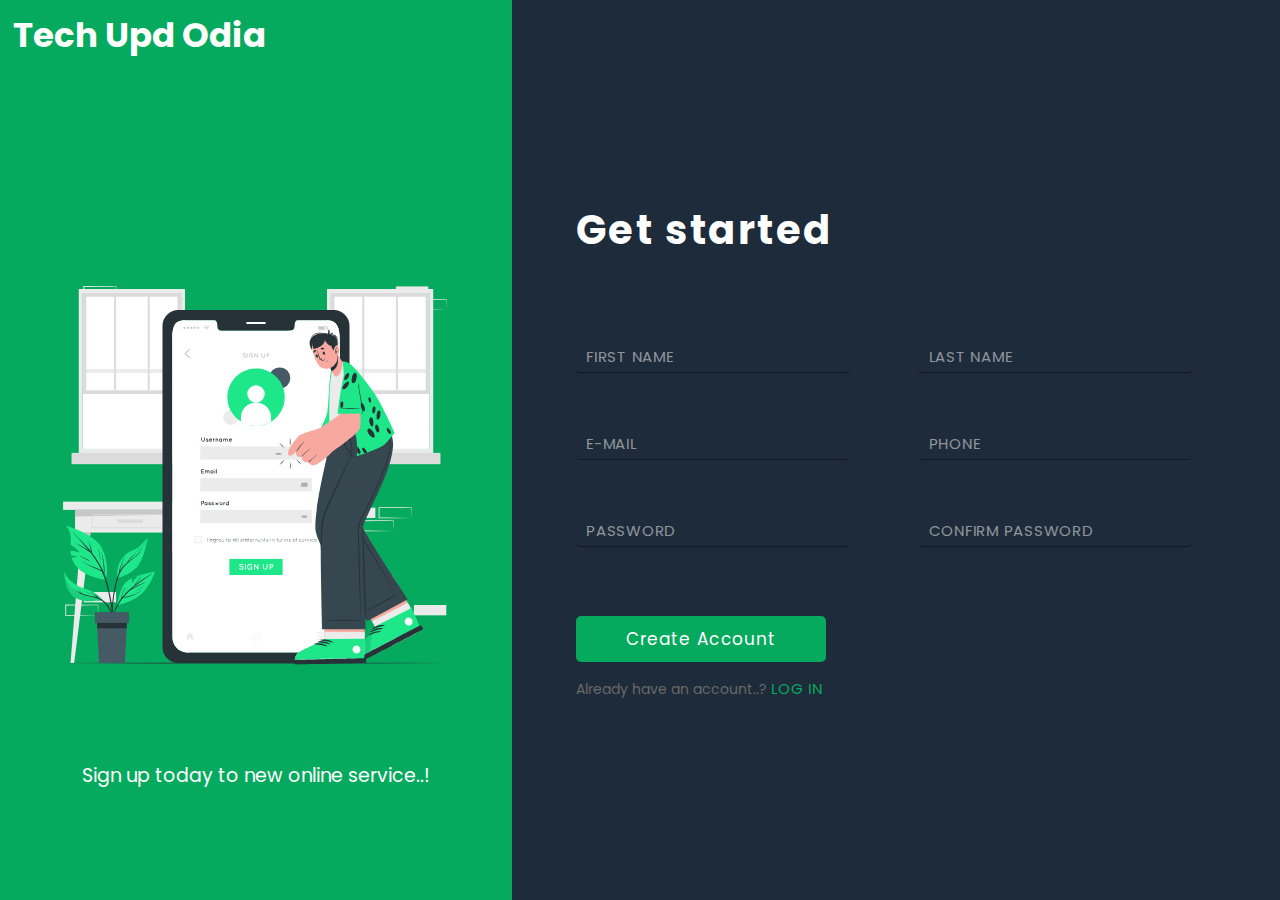
<file: all forms/sign up/signup.html>
<!DOCTYPE html>
<html lang="en">
<head>
    <meta charset="UTF-8">
    <meta http-equiv="X-UA-Compatible" content="IE=edge">
    <meta name="viewport" content="width=device-width, initial-scale=1.0">
    <meta name="theme-color" content="#06aa5e">
    <meta name="msapplication-navbutton-color" content="#06aa5e">
    <meta name="apple-mobile-web-app-capable" content="yes">
    <meta name="apple-mobile-web-app-status-bar-style" content="black-translucent">
    <title>Sign up | Tech Upd Odia</title>
    <link rel="shortcut icon" href="./assets/images/favicon.png" type="image/x-icon">
    <link rel="stylesheet" href="./assets/css/styles.css">
    <script src="./assets/js/script.js" defer></script>
</head>
<body>
    <main class="card-container slideUp-animation">
        <div class="image-container">
            <h1 class="company">Tech Upd Odia</h1>
            <img src="./assets/images/signUp.svg" class="illustration" alt="">
            <p class="quote">Sign up today to new online service..!</p>
            <a href="#btm" class="mobile-btm-nav">
                <img src="./assets/images/dbl-arrow.png" alt="">
            </a>
        </div>
        <form action="" method="">
            <div class="form-container slideRight-animation">
    
                <h1 class="form-header">
                    Get started
                </h1>
    
                <div class="input-container">
                    <label for="f-name"></label>
                    <input type="text" name="f-name" id="f-name" required>
                    <span>
                        First name
                    </span>
                    <div class="error"></div>
                </div>
    
                <div class="input-container">
                    <label for="l-name"></label>
                    <input type="text" name="l-name" id="l-name" required>
                    <span>
                        Last name
                    </span>
                    <div class="error"></div>
                </div>
    
                <div class="input-container">
                    <label for="mail">
                    </label>
                    <input type="email" name="mail" id="mail" required>
                    <span>
                        E-mail
                    </span>
                    <div class="error"></div>
                </div>
    
                <div class="input-container">
                    <label for="phone">
                    </label>
                    <input type="tel" name="phone" id="phone" required>
                    <span>Phone</span>
                    <div class="error"></div>
                </div>
    
                <div class="input-container">
                    <label for="user-password"></label>
                    <input type="password" name="user-password" id="user-password" class="user-password" required>
                    <span>Password</span>
                    <div class="error"></div>
                </div>

                <div class="input-container">
                    <label for="user-password-confirm"></label>
                    <input type="password" name="user-password-confirm" id="user-password-confirm" class="password-confirmation" required>
                    <span>
                        Confirm Password
                    </span>
                    <div class="error"></div>
                </div>

                <div id="btm">
                    <button type="submit" class="submit-btn">Create Account</button>
                    <p class="btm-text">
                        <a href="/all forms/login/login.html">Already have an account..? <span class="btm-text-highlighted">  Log in</span></a>
                    </p>
                </div>
            </div>
        </form>
    </main>
    <section class="outro-overlay disabled slideUp-animation">
        <h1 class="company">Tech Upd Odia<sup>;</sup></h1>
        <h1 class="outro-greeting">Thank's for signing up..!</h1>
        <img src="./assets/images/shape.svg" alt="" class="shape">
        <img src="./assets/images/signedUp.svg" alt="" id="signedUp-illustration" class="slideRight-animation">
        <div class="author-link">
            &copy;&nbsp;
            <a href="https://www.0xabdulkhalid.ml/">0xabdulkhalid</a> |
            <a href="https://www.github.com/0xabdulkhalid/basket-sign-up-form/">Source Code</a>
        </div>
    </section>
</body>
</html>
</file>
<file: all forms/sign up/assets/css/styles.css>
@import url('https://fonts.googleapis.com/css2?family=Poppins:wght@400&display=swap');

/*
  VARIABLES DECLARATION ON ROOT
*/
:root {
    --green: rgb(33, 250, 131);
    --red: rgb(252, 86, 108);
    --dusky-green: rgb(6, 170, 94);
    --opac-white: rgba(255, 255, 255, .8);
    --form-txt:  rgba(255, 255, 255, .5);
    --darky: #1d2b3a;
    --light-grey: rgb(105, 105, 105);
}


/*
    COMMON STYLING
*/
* {
    margin: 0;
    padding: 0;
    scroll-behavior: smooth;
    font-family: 'Poppins', system-ui, -apple-system, BlinkMacSystemFont, 'Segoe UI', Roboto, Oxygen, Ubuntu, Cantarell, 'Open Sans', 'Helvetica Neue', sans-serif;
}
body {
    overflow: hidden;
    background-color: var(--dusky-green);
}


/* 
    MAIN(SIGN-UP CARD) SECTION
*/
.card-container {
    display: grid;
    grid-template-columns: calc(100% - 60%) auto;
    height: 100vh;
    width: 100%;
    overflow: hidden;
    background-color: var(--darky);
}


/*
    FORM SECTION
*/
.form-container {
    width: 50vw;
    display: grid;
    grid-template-columns: 1fr 1fr;
    gap: 45px;
    padding: 50px;
    color: var(--form-txt);
}
.form-header {
    grid-column: 1 / -1;
    letter-spacing: .06em;
    margin-bottom: 30px;
    font-size: 40px;
    color: white;
}
input {
    display: block;
    border-radius: 4px;
    border: 0;
    border-bottom: 1px solid rgb(0,0,0,.4);
    padding: 6px 6px 6px 10px;
    margin-top: 5px;
    background-color: rgba(255, 255, 255, 0);
    transition: all .5s ease-in;
    color: var(--opac-white);
} 
input::placeholder{
    content: none;
}
span {
    letter-spacing: .05em;
    text-transform: uppercase;
    font-size: 15px;
    transition: all .4s;
}
[type="submit"]{
    border: 0;
    background-color: var(--dusky-green);
    color: white;
    padding: 10px 50px;
    letter-spacing: .05em;
    border-radius: 5px;
    margin-top: 20px;
    font-size: 17px;
    outline: none;
}
form {
    width: auto;
    display: grid;
    place-items: center;
}
.btm-text {
    margin-top: 15px;
    font-size: 14px;
}
.btm-text-highlighted {
    color: var(--dusky-green);
}
.input-container {
    position: relative;
}
span:not(.btm-text-highlighted) {
    position: absolute;
    left: 0;
    top: 0;
    padding: 10px;
    pointer-events: none;
}


/*
    INPUT FIELD EFFECTS SECTION
*/
input:focus ~ span,
input:valid ~ span{
    font-size: 10px;
    transform: translateX(4px) translateY(-7px);
    font-size: 0.80em;
    padding: 0 6px;
    color: var(--cyny-green);
    background-color: var(--dusky-green);
    color: white;
    border-radius: 2px;
}
input:focus,
input:focus-visible {
    border: 1px solid  var(--green);
    box-shadow: 0 0 5px rgb(0,0,0,.3);
    outline: none;
}
input:valid {
    border: 1px solid var(--green);  
}


/* 
    ERROR PROMPTER SECTION
*/
.error {
    color: rgb(255, 51, 51);
    font-family: sans-serif;
    font-weight: 500;
    text-transform: none;
    overflow: hidden;
    margin-top: 4px;
}


/*
    IMAGE ILLUSTRATION SECTION
*/
.image-container{
    display: grid;
    place-items: center;
    background-color: var(--dusky-green);
    color: white;
}
.image-container > img {
    width: calc(90%);
}
.company, 
.image-container > .quote {
        width: 100%;
        height: 100%;
        text-align: center;
        font-size: 19px;
}
.company {
    font-size: 34px;
    text-align: left;
    height: 70px;
    align-self: flex-start;
    padding: 2% 0 0 5%;
}
.outro-overlay > .company{
    position: absolute;
    top: 0;
}
.mobile-btm-nav {
    display: none;
}


/*
    FORM NAVIGATION (FOR-MOBILE)
*/
.mobile-btm-nav {
    text-decoration: none;
    display: none;
}
.mobile-btm-nav > img {
    transform: scale(.3) rotateZ(180deg);
}


/*
    FLOATING ANIMATION FOR BOTTOM-NAV (FOR-MOBILE-VERSION)
*/
@keyframes float {
	0% {
		transform: translatey(0px);
	}
	50% {
		transform: translatey(-10px);
	}
	100% {
		transform: translatey(0px);
	}
}

/* .card-container {
    display: none;
} */


/* 
    GREETING SECTION (SHOWS AFTER SIGNING UP)
*/
.outro-overlay {
    display: flex;
    background-color: var(--dusky-green);
    height: 100vh;
    width: 100%;
    z-index: 0;
    overflow: hidden;
    align-items: center;
    justify-content: space-evenly;
    color: white;
    position: relative;
}
.outro-overlay > #signedUp-illustration {
    height: 90%;
    z-index: 2;
}
.outro-overlay > .shape {
    position: absolute;
    top: 0;
    left: 0;
    z-index: 1;
    animation: 1.3s 1 forwards cubic-bezier(.36,-0.01,.5,1.38) slideRight;
    width: 150%;
}
.outro-overlay > .outro-greeting {
    z-index: 3;
    font-weight: 700;
    letter-spacing: .02em;
    word-spacing: .1em;
}
.disabled {
    display: none ;
}


/*
  SVG ANIMATION
*/
.slideUp-animation {
    animation: 1.3s 1 forwards cubic-bezier(.36,-0.01,.5,1.38) slideUp;animation-delay: 0s;
} 
.slideRight-animation {
    animation: 1.3s 1 forwards cubic-bezier(.36,-0.01,.5,1.38) slideRight;animation-delay: 0s;
}                             
@keyframes slideUp {  
    0% { opacity: 0; transform: translateY(30px); }
    100% { opacity: 1; transform: inherit;  }    
}                    
@keyframes slideRight {              
    0% { opacity: 0; transform: translateX(30px); }                
    100% { opacity: 1; transform: translateX(0);   }
}


/*
    AUTHOR LINK
*/
.author-link{
    position: fixed;
    bottom: 0;
    padding-bottom: 10px;
    z-index: 5;
}
.author-link,
a {
    text-decoration: none;
    color: var(--light-grey);
    transition: .3s ease-out;
}
.author-link > a:hover {
    color: var(--darky);
}



/*
    MEDIA QUERY SECTION
*/
@media only screen and (max-width: 540px) {
   
    /* 
        For mobile phones: 
    */
    body {
        width: 100%;
        overflow: visible;
    }
    .image-container > [class] {
        transform: scale(1);
    }
    .quote {
        margin-top: -50px;
    }
    .card-container {
        grid-template-rows: 100vh minmax(100vh, auto);
        grid-template-columns: none;
        overflow: hidden;
        height: auto;
    }
    .image-container {
        width: 100%;
        position: relative;
    }
    .image-container > img {
        width: calc(110%);
    }
    .error {
        font-size: 13px;
    }
    .form-container {
        display: grid;
        place-items: center ;
        grid-template-columns: none;
        grid-template-rows: none;
        gap: 20px;
        width: 100%;
        gap: 45px;
        padding: 0;
        color: rgba(255, 255, 255, .5);
    }
    .mobile-btm-nav {
        display: block;
        position: absolute;
        bottom: 0;
        display: block;
        animation: float 1s cubic-bezier(0.59, 0.575, 0.565, 1) infinite;
    }
    form {
        padding: 50px;
        display: flex;
        align-items: center;
    }
    .outro-overlay {
        flex-direction: column;
        justify-content: center;
        gap: 30px;
    }
    .outro-overlay > #signedUp-illustration {
        height: auto;
        z-index: 2; 
    }
    .outro-overlay > .shape {
        display: none;
    }
    .outro-overlay > .outro-greeting {
        font-size: 20px;
        order: 1;
    }
}
</file>
